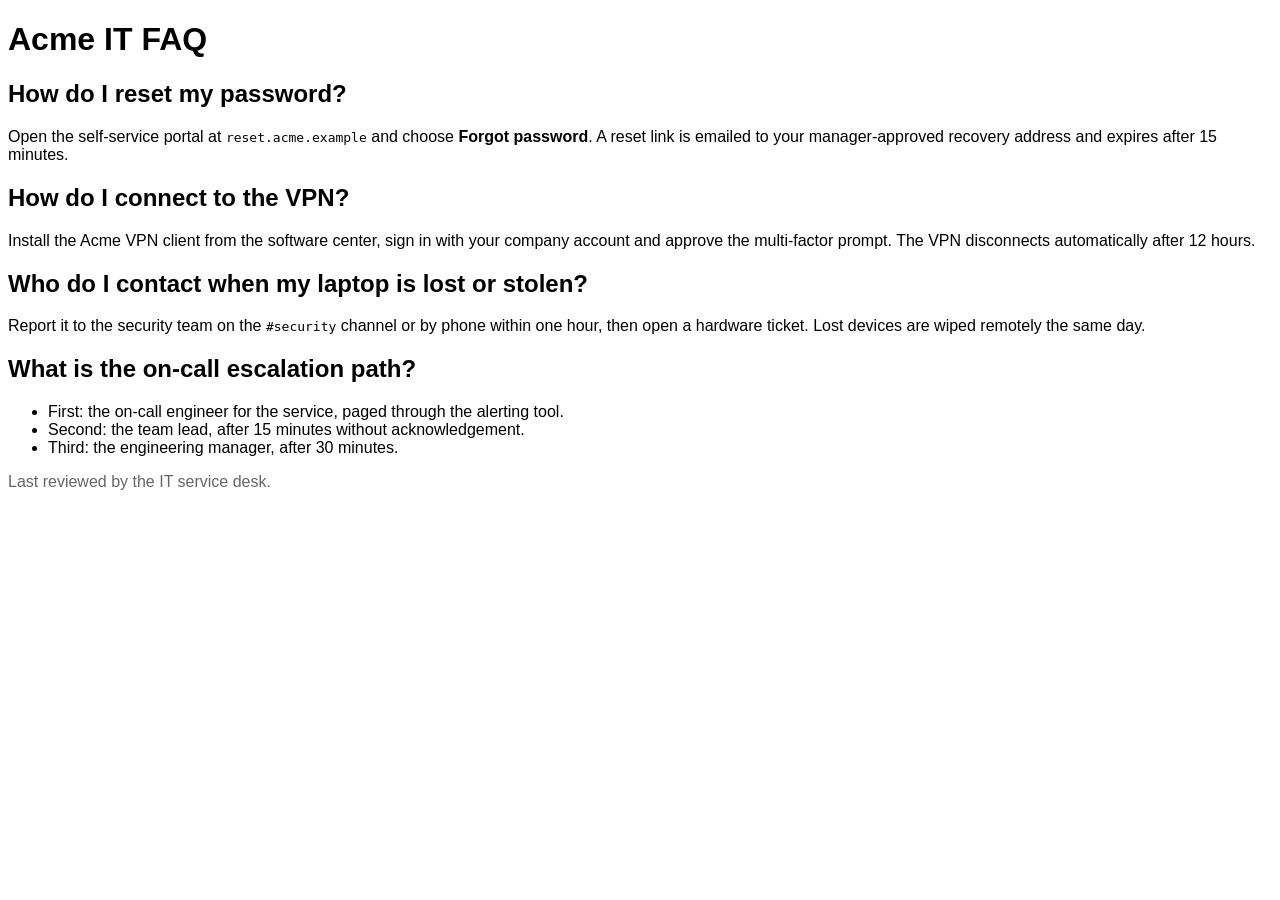
<file: sample_data/it_faq.html>
<!doctype html>
<html lang="en">
<head>
  <meta charset="utf-8">
  <title>Acme IT FAQ</title>
  <style>body { font-family: sans-serif; } .note { color: #666; }</style>
  <script>console.log("tracking scripts are dropped by the parser");</script>
</head>
<body>
  <h1>Acme IT FAQ</h1>

  <h2>How do I reset my password?</h2>
  <p>Open the self-service portal at <code>reset.acme.example</code> and choose <b>Forgot password</b>.
     A reset link is emailed to your manager-approved recovery address and expires after 15 minutes.</p>

  <h2>How do I connect to the VPN?</h2>
  <p>Install the Acme VPN client from the software center, sign in with your company account and
     approve the multi-factor prompt. The VPN disconnects automatically after 12 hours.</p>

  <h2>Who do I contact when my laptop is lost or stolen?</h2>
  <p>Report it to the security team on the <code>#security</code> channel or by phone within one hour,
     then open a hardware ticket. Lost devices are wiped remotely the same day.</p>

  <h2>What is the on-call escalation path?</h2>
  <ul>
    <li>First: the on-call engineer for the service, paged through the alerting tool.</li>
    <li>Second: the team lead, after 15 minutes without acknowledgement.</li>
    <li>Third: the engineering manager, after 30 minutes.</li>
  </ul>

  <p class="note">Last reviewed by the IT service desk.</p>
</body>
</html>
</file>
